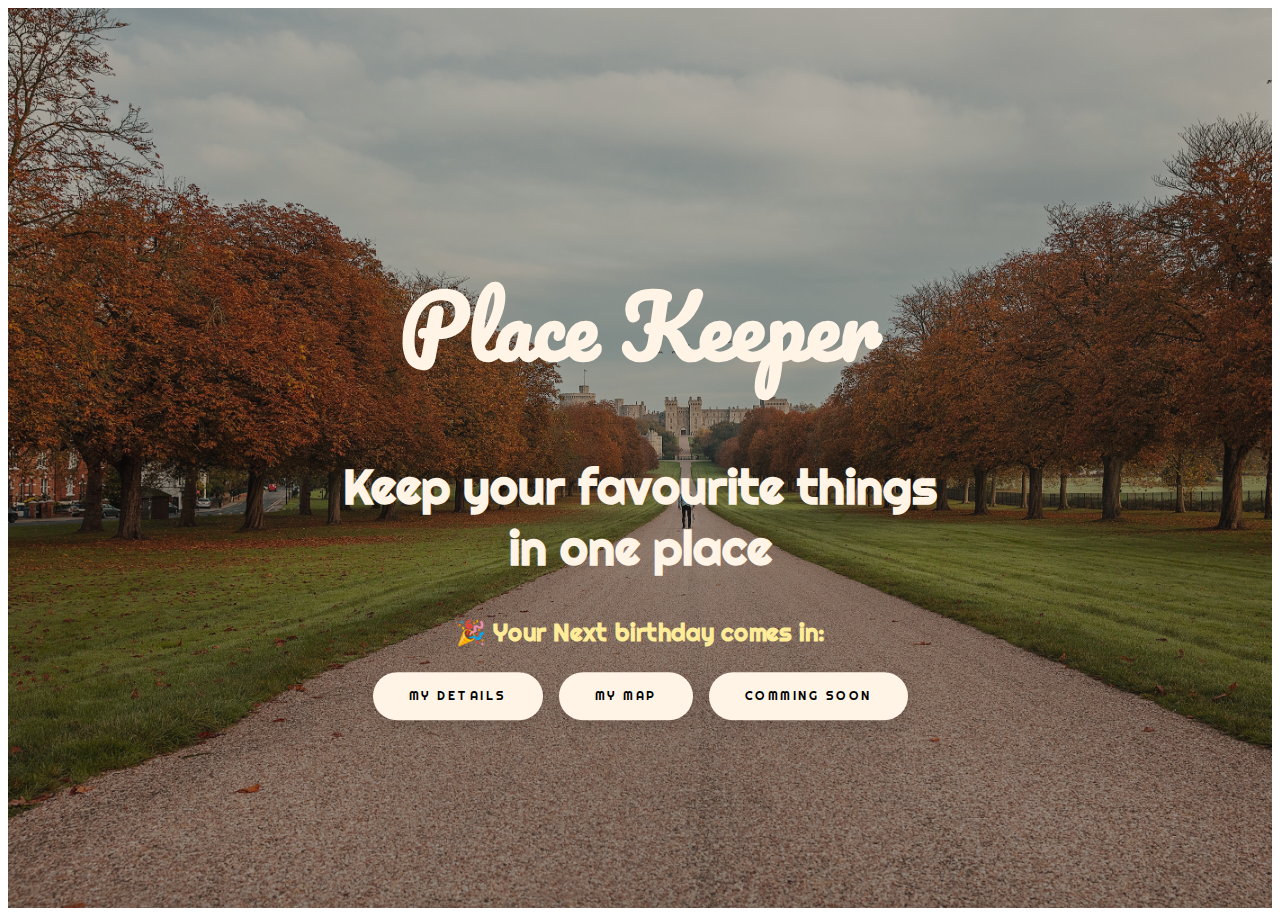
<file: index.html>
<!DOCTYPE html>
<html lang="en">
  <head>
    <meta charset="UTF-8" />
    <meta http-equiv="X-UA-Compatible" content="IE=edge" />
    <meta name="viewport" content="width=device-width, initial-scale=1.0" />

    <link rel="stylesheet" href="css/home.css" />

    <script defer src="js/services/storageService.js"></script>
    <script defer src="js/services/userService.js"></script>
    <script defer src="js/services/utilService.js"></script>
    <script defer src="js/homeController.js"></script>
    <title>Place Keeper</title>
  </head>
  <body onload="init()">
    <header>
      <div class="header-container">
        <div class="inner">
          <h1 class="heading">Place Keeper</h1>
          <h2 class="sub-heading">Keep your favourite things in one place</h2>
          <h3>
            🎉 Your Next birthday comes in: <br />
            <span class="until-birthday"></span>
          </h3>
          <nav class="nav-container">
            <a href="user-settings.html" class="btn btn-nav">My Details</a>
            <a href="map.html" class="btn-nav">My Map</a>
            <a class="btn-nav">Comming soon</a>
          </nav>
        </div>
      </div>
    </header>
  </body>
</html>
</file>
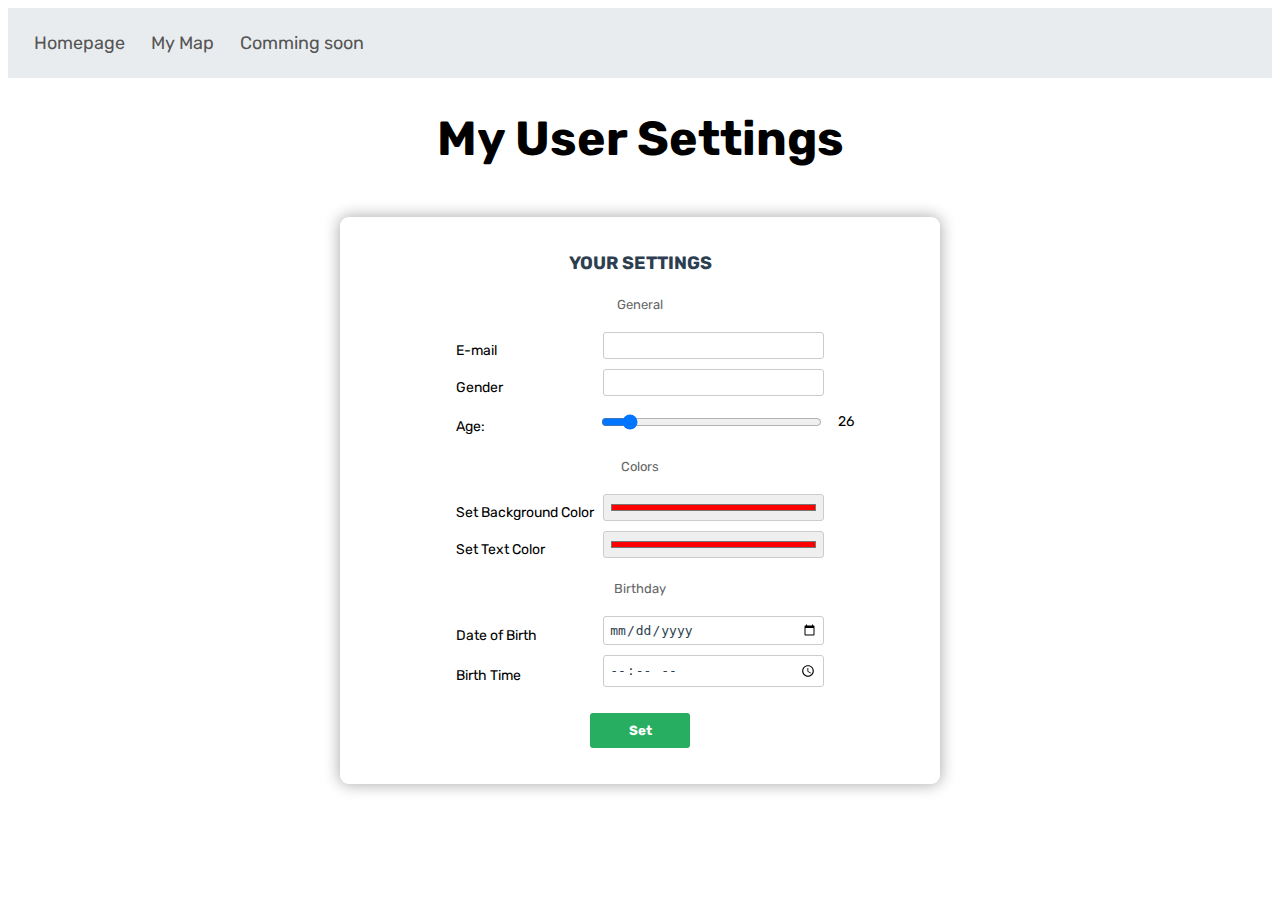
<file: user-settings.html>
<!DOCTYPE html>
<html lang="en">
  <head>
    <meta charset="UTF-8" />
    <meta http-equiv="X-UA-Compatible" content="IE=edge" />
    <meta name="viewport" content="width=device-width, initial-scale=1.0" />
    <link rel="stylesheet" href="css/user.css" />

    <script defer src="js/services/storageService.js"></script>
    <script defer src="js/services/userService.js"></script>
    <script defer src="js/services/utilService.js"></script>
    <script defer src="js/userController.js"></script>
    <title>User Settings</title>
  </head>
  <body class="body" onload="initUser()">
    <datalist id="genderlist">
      <option value="Male" label="Male" />
      <option value="Female" label="Female" />
    </datalist>
    <!-- Page -->
    <div class="page">
      <!-- Header -->
      <header>
        <nav class="nav-container">
          <a href="index.html" class="btn btn-nav">Homepage</a>
          <a href="map.html" class="btn-nav">My Map</a>
          <a class="btn-nav">Comming soon</a>
        </nav>
        <h1>My User Settings</h1>
      </header>
      <!-- Main content -->
      <main>
        <section class="section-form">
          <form onsubmit="onSetUser(event)">
            <h2 class="fs-title">Your settings</h2>
            <h3 class="fs-subtitle">General</h3>
            <div class="input">
              <label for="email">E-mail</label>
              <input type="email" name="email" />
            </div>
            <div class="input">
              <label for="gender">Gender</label>
              <input type="text" id="gender" name="gender" list="genderlist" />
            </div>
            <div class="input age">
              <label for="age">Age:</label>
              <input
                type="range"
                id="age"
                name="age"
                step="1"
                min="18"
                max="120"
                value="26"
                onchange="this.title = this.value;showCurrAge(this)"
                required
              />
              <span class="curr-age">26</span>
            </div>
            <h3 class="fs-subtitle">Colors</h3>
            <div class="input">
              <label for="bgc-color">Set Background Color</label>
              <input
                type="color"
                id="bgc-color"
                name="bgc-color"
                form="frmRegister"
                value="#ff0000"
                required
              />
            </div>
            <div class="input">
              <label for="color">Set Text Color</label>
              <input
                type="color"
                id="text-color"
                name="text-color"
                value="#ff0000"
                required
              />
            </div>
            <h3 class="fs-subtitle">Birthday</h3>
            <div class="input">
              <label for="dob">Date of Birth</label>
              <input type="date" id="dob" name="dob" required />
            </div>
            <div class="input">
              <label for="bt">Birth Time</label>

              <input type="time" id="bt" name="bt" min="00:00" max="23:59" />
            </div>
            <button class="action-button">Set</button>
          </form>
        </section>
      </main>
    </div>
  </body>
</html>
</file>
<file: css/home.css>
@import url('https://fonts.googleapis.com/css2?family=Pacifico&family=Righteous&display=swap');
@import 'general.css';

body {
  font-family: 'Righteous', cursive;
  color: #fff4e6;
}

header {
  height: 100vh;
  position: relative;

  background-image: linear-gradient(
      rgba(20, 20, 20, 0.312),
      rgba(20, 20, 20, 0.393)
    ),
    url(../img/hero.jpg);
  background-size: cover;
  /* color: #fff; */
}

.inner {
  width: 50%;
  position: absolute;
  top: 50%;
  left: 50%;
  transform: translate(-50%, -50%);
  text-align: center;
}

.inner h1 {
  font-size: 8.4rem;
  font-family: 'Pacifico', cursive;
}

.inner h2 {
  font-size: 4.8rem;
}

.inner h3 {
  font-size: 2.4rem;
  color: #ffec99;
}

.nav-container {
  display: flex;
  gap: 1.6rem;
  justify-content: center;
  margin-top: 2.4rem;
}

.btn-nav {
  padding: 1.3em 3em;
  font-size: 1.2rem;
  text-transform: uppercase;
  text-decoration: none;
  letter-spacing: 2.5px;
  font-weight: 500;
  color: #000;
  background-color: #fff4e6;
  border: none;
  border-radius: 45px;
  box-shadow: 0px 8px 15px rgba(0, 0, 0, 0.1);
  transition: all 0.3s ease 0s;
  cursor: pointer;
  outline: none;
}

.btn-nav:hover {
  background-color: #ffa94d;
  box-shadow: 0px 15px 20px #f08c005b;
  color: #fff;
  transform: translateY(-7px);
}

.btn-nav:active {
  transform: translateY(-1px);
}
</file>
<file: css/user.css>
@import 'general.css';
@import 'nav.css';

body {
  color: #555;
  font-family: 'Rubik', sans-serif;
}

h1 {
  font-size: 4.8rem;
  text-align: center;
}

.section-form {
  width: 60rem;
  margin: 5rem auto;
  text-align: center;
  display: flex;
  justify-content: center;
  background: rgba(255, 255, 255, 0.606);
  border: 0 none;
  border-radius: 9px;
  box-shadow: 0 0 15px 1px rgba(0, 0, 0, 0.322);
  padding: 2rem 3rem;
}

form {
  width: 80%;
  display: flex;
  flex-direction: column;
  align-items: center;
}

.fs-title {
  font-size: 1.8rem;
  text-transform: uppercase;
  color: #2c3e50;
  margin-bottom: 1rem;
}

.fs-subtitle {
  font-weight: normal;
  font-size: 13px;
  color: #666;
  margin-bottom: 20px;
}

.input {
  display: flex;
  width: 85%;
  justify-content: space-between;
  align-items: center;
  font-size: 1.4rem;
}

form input {
  padding: 0.5rem;
  border: 1px solid #ccc;
  border-radius: 3px;
  margin-bottom: 10px;
  width: 60%;
  color: #2c3e50;
  font-size: 13px;
}

form .action-button {
  font-family: 'Rubik', sans-serif;
  width: 10rem;
  background: #27ae60;
  font-weight: bold;
  color: #fff;
  border: 0 none;
  border-radius: 3px;
  cursor: pointer;
  padding: 1rem 0.5rem;
  margin: 1.6rem 0.5rem;
}

form .action-button:hover,
form .action-button:focus {
  box-shadow: 0 0 0 2px white, 0 0 0 3px #27ae60;
}

.input.age {
  position: relative;
}
.curr-age {
  position: absolute;
  right: -30px;
  top: 7px;
}
</file>
